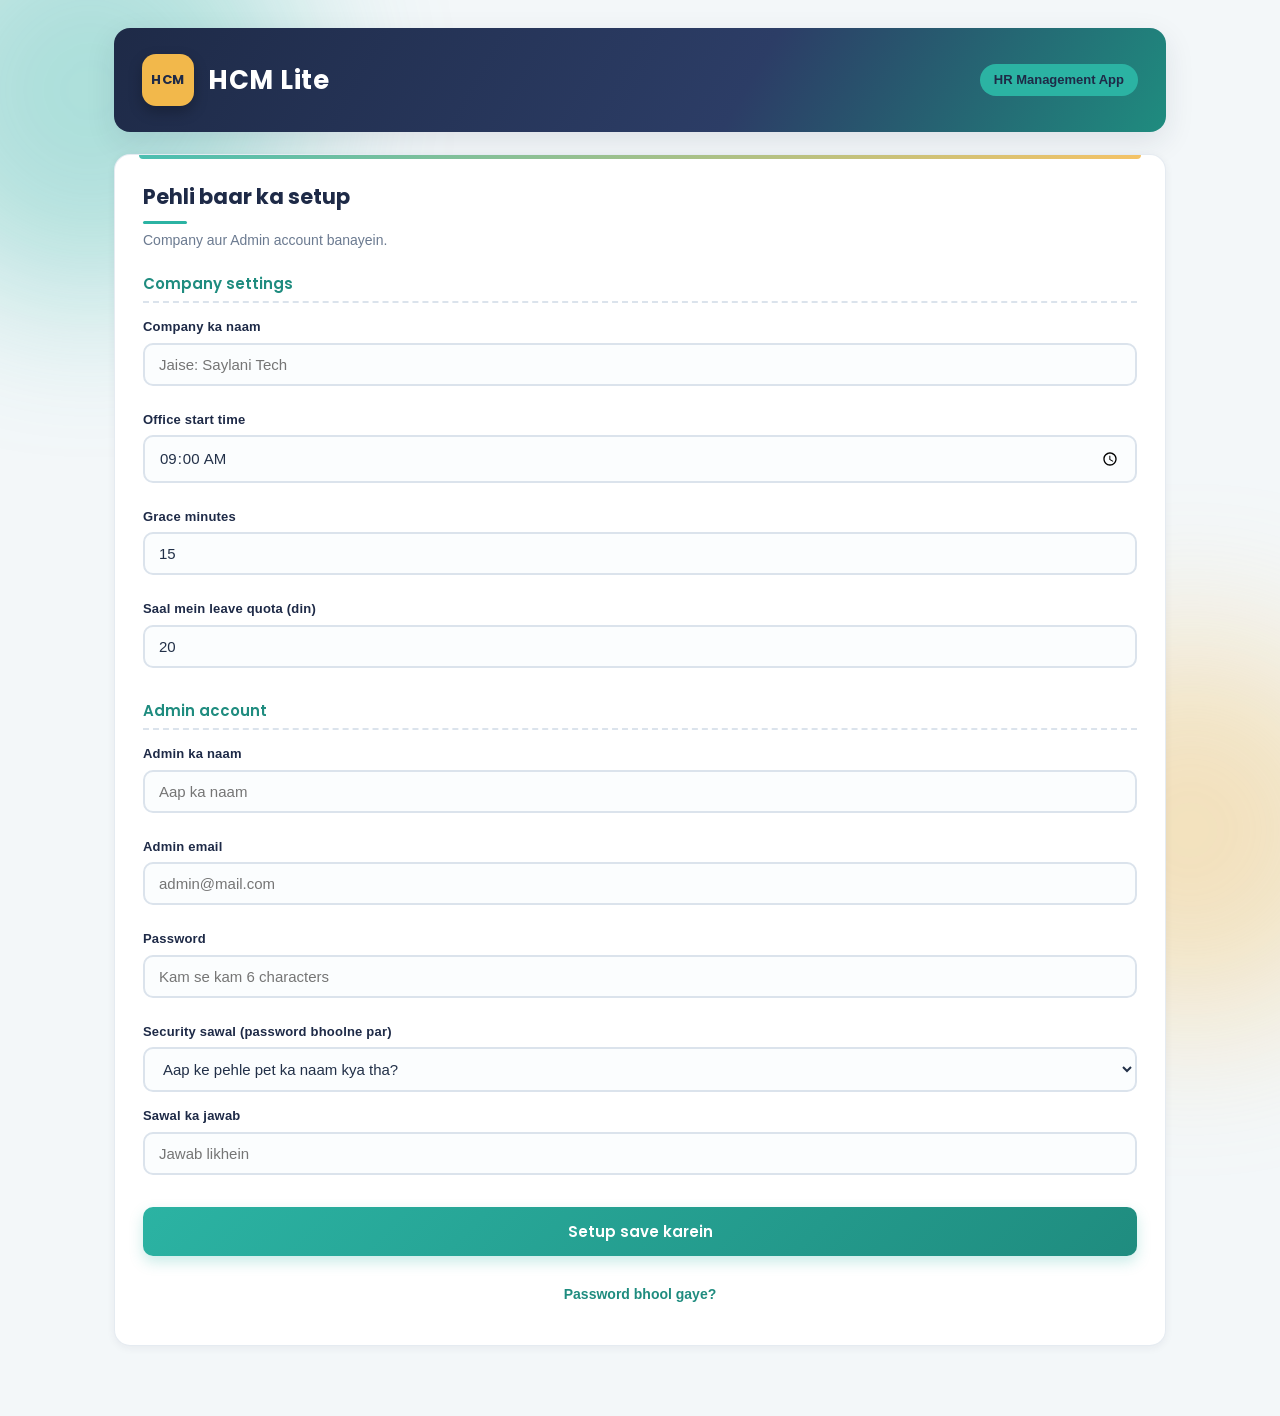
<file: index.html>
<!DOCTYPE html>
<html lang="ur">

<head>
  <meta charset="UTF-8">
  <meta name="viewport" content="width=device-width, initial-scale=1.0">
  <title>HCM Lite</title>

  <!-- Font: Poppins (Google Fonts) -->
  <link rel="preconnect" href="https://fonts.googleapis.com">
  <link href="https://fonts.googleapis.com/css2?family=Poppins:wght@400;600;700&display=swap" rel="stylesheet">

  <!-- Apni CSS -->
  <link rel="stylesheet" href="css/style.css">
</head>

<body>

  <div class="page">

    <header class="top-bar">
      <h1>HCM Lite</h1>
      <p>HR Management App</p>
    </header>

    <main class="card">

      <!-- Setup form: sirf pehli baar dikhega (Feature 1) -->
      <section id="setupSection" class="hidden">
        <h2>Pehli baar ka setup</h2>
        <p class="hint">Company aur Admin account banayein.</p>

        <form id="setupForm" novalidate>

          <h3>Company settings</h3>

          <label for="companyName">Company ka naam</label>
          <input type="text" id="companyName" placeholder="Jaise: Saylani Tech">
          <span class="error" id="errCompanyName"></span>

          <label for="startTime">Office start time</label>
          <input type="time" id="startTime" value="09:00">
          <span class="error" id="errStartTime"></span>

          <label for="graceMinutes">Grace minutes</label>
          <input type="number" id="graceMinutes" value="15" min="0">
          <span class="error" id="errGraceMinutes"></span>

          <label for="leaveQuota">Saal mein leave quota (din)</label>
          <input type="number" id="leaveQuota" value="20" min="1">
          <span class="error" id="errLeaveQuota"></span>

          <h3>Admin account</h3>

          <label for="adminName">Admin ka naam</label>
          <input type="text" id="adminName" placeholder="Aap ka naam">
          <span class="error" id="errAdminName"></span>

          <label for="adminEmail">Admin email</label>
          <input type="email" id="adminEmail" placeholder="admin@mail.com">
          <span class="error" id="errAdminEmail"></span>
          
          <label for="adminPassword">Password</label>
          <input type="password" id="adminPassword" placeholder="Kam se kam 6 characters">
          <span class="error" id="errAdminPassword"></span>

          <label for="secQuestion">Security sawal (password bhoolne par)</label>
          <select id="secQuestion">
            <option value="Aap ke pehle pet ka naam kya tha?">Aap ke pehle pet ka naam kya tha?</option>
            <option value="Aap ka pasandeeda rang kya hai?">Aap ka pasandeeda rang kya hai?</option>
            <option value="Aap ke bachpan ka shehar kaunsa hai?">Aap ke bachpan ka shehar kaunsa hai?</option>
            <option value="Apkay school ka naam kia tha?">Apkay school ka naam kia tha?</option>
          </select>

          <label for="secAnswer">Sawal ka jawab</label>
          <input type="text" id="secAnswer" placeholder="Jawab likhein">
          <span class="error" id="errSecAnswer"></span>


          <button type="submit" class="btn">Setup save karein</button>
        </form>

      </section>
      <p class="hint" style="margin-top:14px; text-align:center;">
        <a href="forgot.html" class="forgot-link">Password bhool gaye?</a>
      </p>

      <!-- Setup ke baad success message (Feature 1) -->
      <section id="doneSection" class="hidden">
        <h2>Shukriya!</h2>
        <p id="doneMessage"></p>
        <a href="index.html" class="btn">Login karein</a>
      </section>

      <!-- Login form (Feature 2) -->
      <section id="loginSection" class="hidden">
        <h2>Login</h2>
        <p class="hint">Email aur password se login karein.</p>

        <form id="loginForm" novalidate>

          <label for="loginEmail">Email</label>
          <input type="email" id="loginEmail" placeholder="email@mail.com">
          <span class="error" id="errLoginEmail"></span>

          <label for="loginPassword">Password</label>
          <input type="password" id="loginPassword" placeholder="Apna password">
          <span class="error" id="errLoginPassword"></span>

          <!-- Galat email ya password par ye message dikhega -->
          <span class="error" id="loginError"></span>

          <button type="submit" class="btn">Login</button>
        </form>
      </section>

    </main>

  </div>

  <!-- Scripts hamesha body ke aakhir mein -->
  <script src="js/storage.js"></script>
  <script src="js/auth.js"></script>

</body>

</html>
</file>
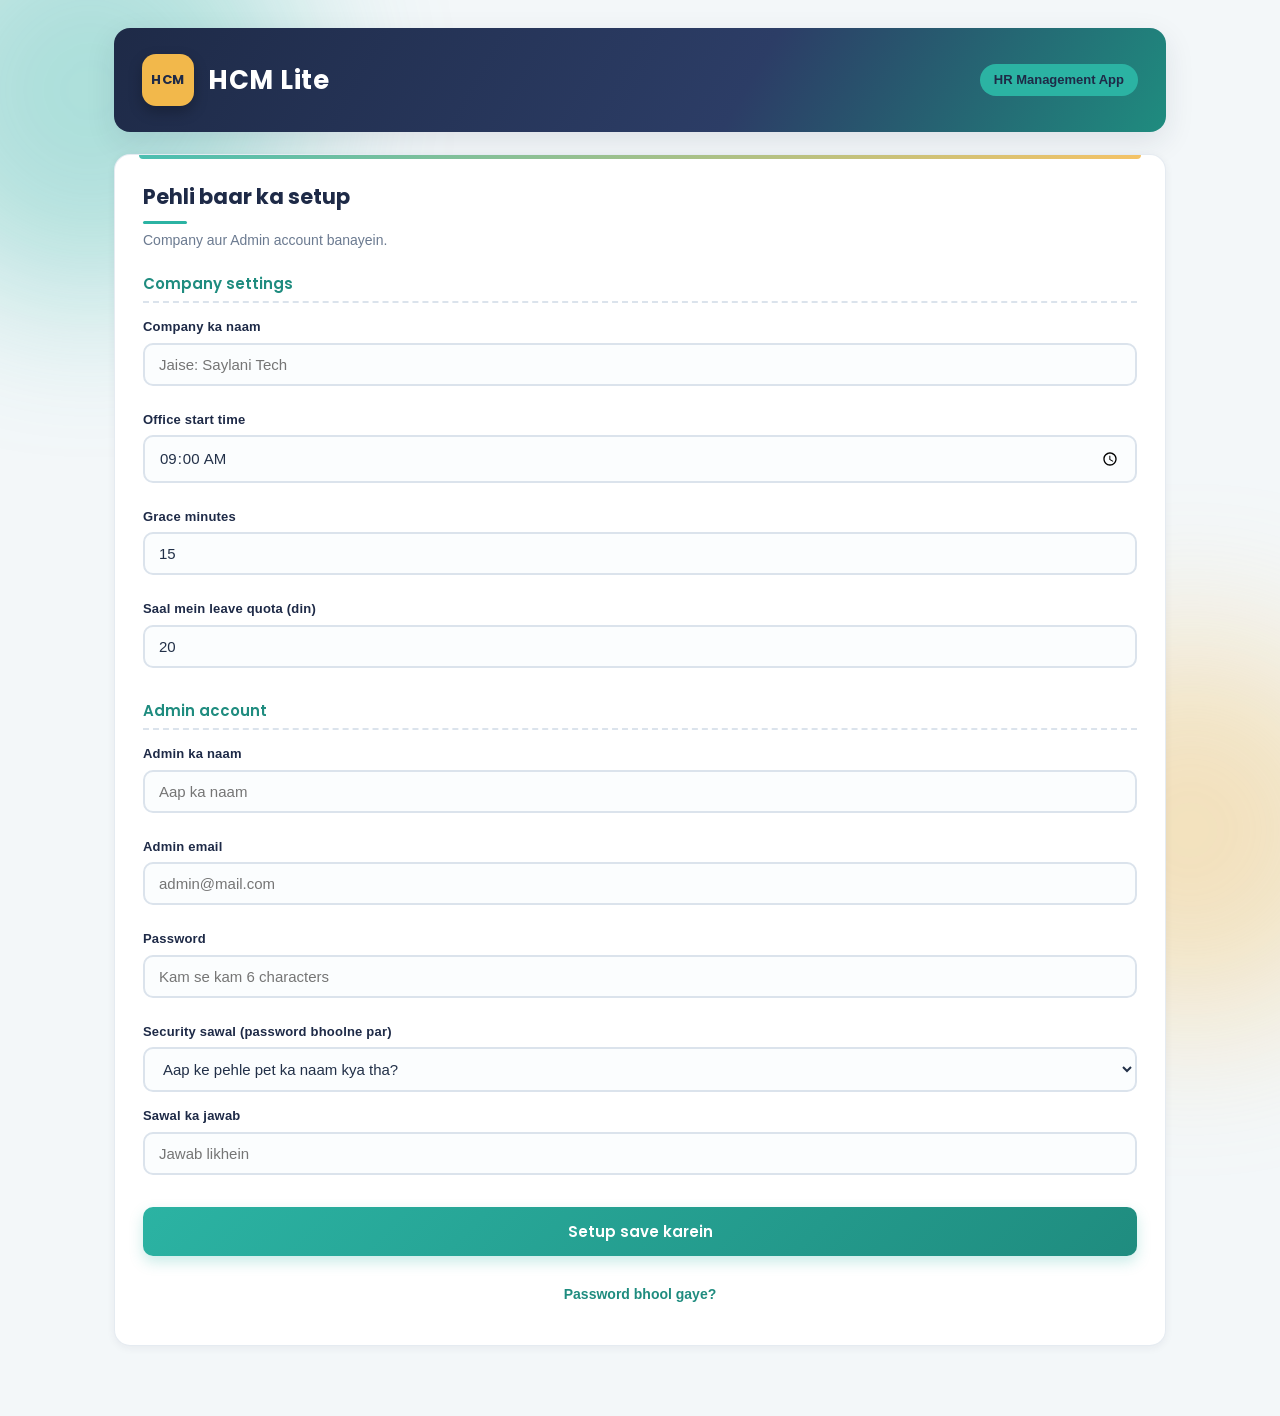
<file: admin.html>
<!DOCTYPE html>
<html lang="ur">

<head>
    <meta charset="UTF-8">
    <meta name="viewport" content="width=device-width, initial-scale=1.0">
    <title>HCM Lite - Admin</title>

    <!-- Font: Poppins (Google Fonts) -->
    <link rel="preconnect" href="https://fonts.googleapis.com">
    <link href="https://fonts.googleapis.com/css2?family=Poppins:wght@400;600;700&display=swap" rel="stylesheet">

    <!-- Apni CSS -->
    <link rel="stylesheet" href="css/style.css">
</head>

<body>

    <div class="page">

        <header class="top-bar">
            <h1>HCM Lite</h1>
            <p>Admin dashboard</p>
        </header>

        <!-- Navigation -->
        <nav class="nav">
            <a href="admin.html" class="nav-link active">Dashboard</a>
            <a href="employees.html" class="nav-link">Employees</a>
            <a href="leaves.html" class="nav-link">Leaves</a>
                <a href="payslip.html" class="nav-link">Payslip</a>
            <a href="settings.html" class="nav-link">Settings</a>
            <button type="button" id="logoutBtn" class="nav-link">Logout</button>
        </nav>

        <!-- Totals (company ka khulasa) -->
        <section class="card">
            <h2>Aaj ka khulasa</h2>

            <div class="stat-grid">
                <div class="stat-box">
                    <span class="stat-num" id="statEmployees">0</span>
                    <span class="stat-label">Employees</span>
                </div>
                <div class="stat-box">
                    <span class="stat-num" id="statPresent">0</span>
                    <span class="stat-label">Check-in</span>
                </div>
                <div class="stat-box">
                    <span class="stat-num" id="statLate">0</span>
                    <span class="stat-label">Late</span>
                </div>
                <div class="stat-box">
                    <span class="stat-num" id="statLeave">0</span>
                    <span class="stat-label">Chhutti par</span>
                </div>
                <div class="stat-box">
                    <span class="stat-num" id="statPending">0</span>
                    <span class="stat-label">Pending leaves</span>
                </div>
            </div>
        </section>

        <!-- Aaj ki attendance -->
        <section class="card">
            <h2>Aaj ki attendance</h2>

            <div class="table-wrap">
                <table>
                    <thead>
                        <tr>
                            <th>Naam</th>
                            <th>Department</th>
                            <th>Check-in</th>
                            <th>Check-out</th>
                            <th>Status</th>
                        </tr>
                    </thead>
                    <tbody id="todayBody"></tbody>
                </table>
            </div>
        </section>

        <!-- Announcement post karna (Announcements feature) -->
        <section class="card">
            <h2>Announcement post karein</h2>
            <p class="hint">Ye sab employees ke dashboard par dikhega.</p>

            <form id="annForm" novalidate>

                <label for="annTitle">Title</label>
                <input type="text" id="annTitle" placeholder="Jaise: Eid ki chhutti">
                <span class="error" id="errAnnTitle"></span>

                <label for="annMessage">Message</label>
                <textarea id="annMessage" rows="3" placeholder="Pura message likhein"></textarea>
                <span class="error" id="errAnnMessage"></span>

                <button type="submit" class="btn">Post karein</button>
            </form>

            <p class="success" id="annDone"></p>

            <h3>Post ki gayi announcements</h3>
            <div id="annAdminList"></div>
            <p class="hint hidden" id="noAnnAdmin">Abhi koi announcement nahi hai.</p>
        </section>

        <!-- Sab attendance records -->
        <section class="card">
            <h2>Attendance records</h2>

            <div class="table-wrap">
                <table>
                    <thead>
                        <tr>
                            <th>Naam</th>
                            <th>Date</th>
                            <th>Check-in</th>
                            <th>Check-out</th>
                            <th>Status</th>
                        </tr>
                    </thead>
                    <tbody id="allAttendanceBody"></tbody>
                </table>
            </div>
        </section>

    </div>

    <!-- Scripts body ke aakhir mein. Order: storage, auth, attendance, leave. -->
    <script src="js/storage.js"></script>
    <script src="js/auth.js"></script>
    <script src="js/attendance.js"></script>
        <script src="js/announcements.js"></script>
    <script src="js/leave.js"></script>

</body>

</html>
</file>
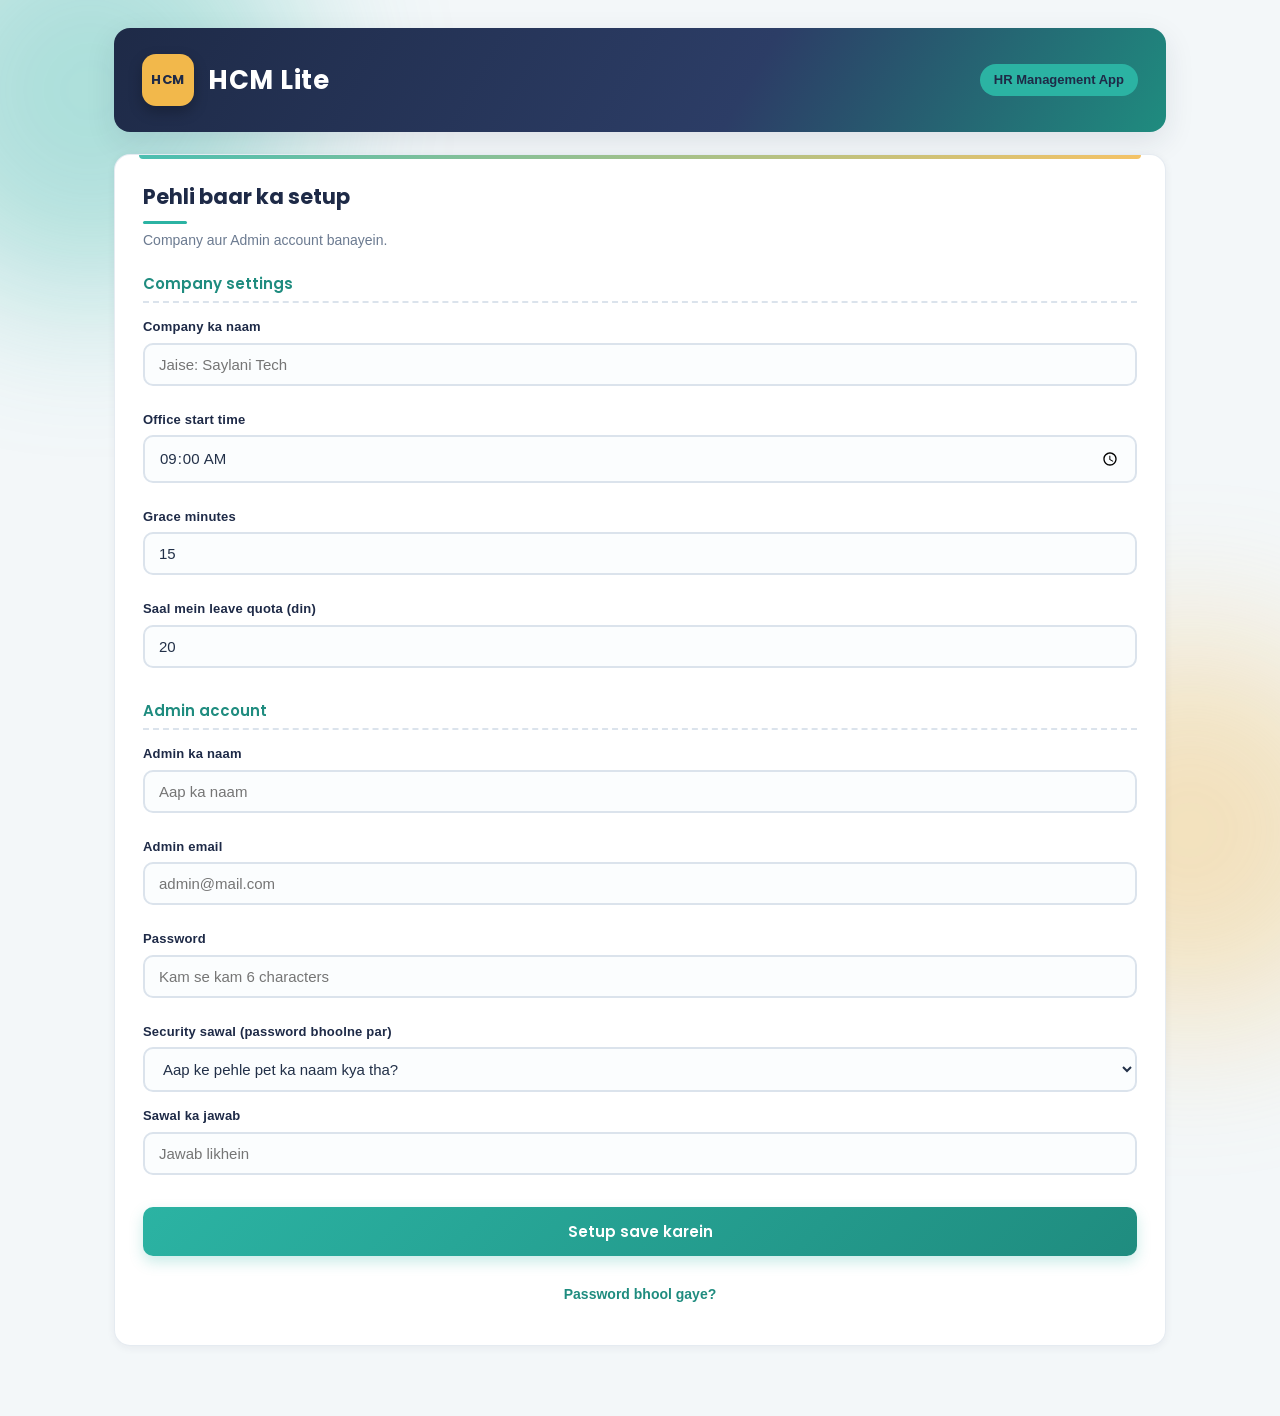
<file: employee.html>
<!DOCTYPE html>
<html lang="ur">

<head>
    <meta charset="UTF-8">
    <meta name="viewport" content="width=device-width, initial-scale=1.0">
    <title>HCM Lite - Employee</title>

    <!-- Font: Poppins (Google Fonts) -->
    <link rel="preconnect" href="https://fonts.googleapis.com">
    <link href="https://fonts.googleapis.com/css2?family=Poppins:wght@400;600;700&display=swap" rel="stylesheet">

    <!-- Apni CSS -->
    <link rel="stylesheet" href="css/style.css">
</head>

<body>

    <div class="page">

        <header class="top-bar">
            <h1>HCM Lite</h1>
            <p>Employee dashboard</p>
        </header>

        <!-- Navigation -->
        <nav class="nav">
            <a href="employee.html" class="nav-link active">Dashboard</a>
            <a href="payslip.html" class="nav-link">Payslip</a>
            <button type="button" id="logoutBtn" class="nav-link">Logout</button>
        </nav>

        <!-- Announcements dikhane ka card (Employee sirf padhta hai) -->
        <section class="card">
            <h2>Announcements</h2>
            <div id="annEmpList"></div>
            <p class="hint hidden" id="noAnnEmp">Abhi koi announcement nahi hai.</p>
        </section>

        <!-- Is mahine ki summary (Feature 8) -->
        <section class="card">
            <h2>Meri summary</h2>
            <p class="hint" id="mySummary"></p>
        </section>

        <!-- Attendance card (Feature 6) -->
        <section class="card">
            <h2>Attendance</h2>
            <p class="hint">Office aane par check-in karein, jaate waqt check-out karein.</p>

            <p id="todayStatus" class="status-box"></p>

            <div class="btn-row">
                <button type="button" id="checkInBtn" class="btn">Check-in</button>
                <button type="button" id="checkOutBtn" class="btn">Check-out</button>
            </div>

            <p class="success" id="attendanceMsg"></p>
        </section>

        <!-- Apni attendance ki history (Feature 6) -->
        <section class="card">
            <h2>Meri attendance</h2>

            <div class="table-wrap">
                <table>
                    <thead>
                        <tr>
                            <th>Date</th>
                            <th>Check-in</th>
                            <th>Check-out</th>
                            <th>Status</th>
                        </tr>
                    </thead>
                    <tbody id="attendanceBody"></tbody>
                </table>
            </div>

            <p class="hint hidden" id="noAttendance">Abhi tak koi attendance record nahi hai.</p>
        </section>

        <!-- Leave apply form (Feature 7) -->
        <section class="card">
            <h2>Leave apply karein</h2>
            <p class="hint" id="balanceText"></p>

            <form id="applyLeaveForm" novalidate>

                <label for="leaveType">Leave ki qisam</label>
                <select id="leaveType">
                    <option value="Casual">Casual</option>
                    <option value="Sick">Sick</option>
                    <option value="Annual">Annual</option>
                </select>

                <label for="leaveFrom">Shuru ki date</label>
                <input type="date" id="leaveFrom">
                <span class="error" id="errLeaveFrom"></span>

                <label for="leaveTo">Aakhri date</label>
                <input type="date" id="leaveTo">
                <span class="error" id="errLeaveTo"></span>

                <label for="leaveReason">Wajah</label>
                <input type="text" id="leaveReason" placeholder="Chhoti si wajah likhein">
                <span class="error" id="errLeaveReason"></span>

                <button type="submit" class="btn">Leave apply karein</button>
            </form>

            <p class="success" id="leaveApplyMsg"></p>
        </section>

        <!-- Apni leave requests ki list (Feature 7) -->
        <section class="card">
            <h2>Meri leaves</h2>

            <div class="table-wrap">
                <table>
                    <thead>
                        <tr>
                            <th>Type</th>
                            <th>Dates</th>
                            <th>Din</th>
                            <th>Status</th>
                            <th>Comment</th>
                        </tr>
                    </thead>
                    <tbody id="myLeaveBody"></tbody>
                </table>
            </div>

            <p class="hint hidden" id="noMyLeave">Abhi tak koi leave request nahi hai.</p>
        </section>

    </div>

    <!-- Scripts body ke aakhir mein. Order: storage, auth, attendance, leave. -->
    <script src="js/storage.js"></script>
    <script src="js/auth.js"></script>
    <script src="js/attendance.js"></script>
    <script src="js/announcements.js"></script>
    <script src="js/leave.js"></script>

</body>

</html>
</file>
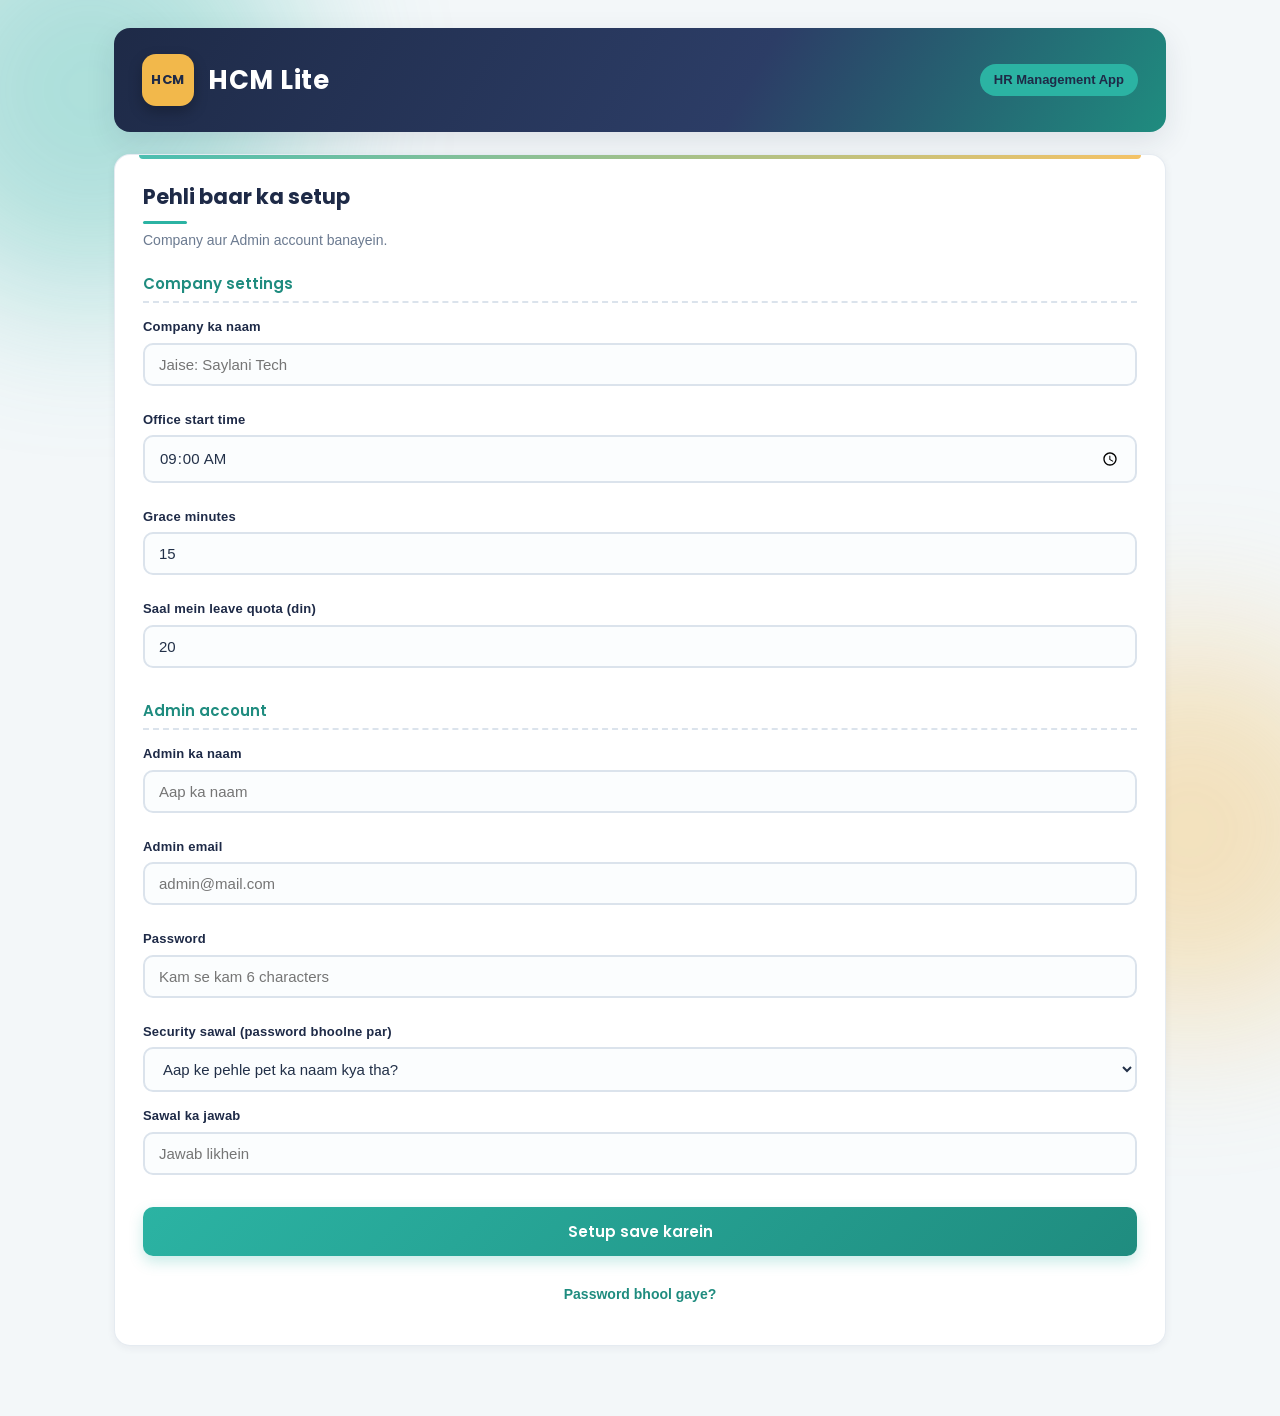
<file: employees.html>
<!DOCTYPE html>
<html lang="ur">

<head>
  <meta charset="UTF-8">
  <meta name="viewport" content="width=device-width, initial-scale=1.0">
  <title>HCM Lite - Employees</title>

  <!-- Font: Poppins (Google Fonts) -->
  <link rel="preconnect" href="https://fonts.googleapis.com">
  <link href="https://fonts.googleapis.com/css2?family=Poppins:wght@400;600;700&display=swap" rel="stylesheet">

  <!-- Apni CSS -->
  <link rel="stylesheet" href="css/style.css">
</head>

<body>

  <div class="page">

    <header class="top-bar">
      <h1>HCM Lite</h1>
      <p>Employees</p>
    </header>

    <!-- Navigation: baaqi pages Feature 8 aur baad mein banenge -->
    <nav class="nav">
      <a href="admin.html" class="nav-link">Dashboard</a>
      <a href="employees.html" class="nav-link active">Employees</a>
      <a href="leaves.html" class="nav-link">Leaves</a>
      <a href="payslip.html" class="nav-link">Payslip</a>
      <a href="settings.html" class="nav-link">Settings</a>
      <button type="button" id="logoutBtn" class="nav-link">Logout</button>
    </nav>

    <!-- Add / Edit form -->
    <section class="card">
      <h2 id="formTitle">Naya employee add karein</h2>
      <p class="hint">Email aur password se employee ka login bhi banega.</p>

      <form id="employeeForm" novalidate>

        <!-- Hidden input: edit ke waqt employee ki id yahan aati hai. Khali = naya employee -->
        <input type="hidden" id="editId" value="">

        <label for="empName">Naam</label>
        <input type="text" id="empName" placeholder="Employee ka naam">
        <span class="error" id="errEmpName"></span>

        <label for="empEmail">Email (login ke liye)</label>
        <input type="email" id="empEmail" placeholder="employee@mail.com">
        <span class="error" id="errEmpEmail"></span>

        <label for="empPassword">Password</label>
        <input type="password" id="empPassword" placeholder="Kam se kam 6 characters">
        <span class="error" id="errEmpPassword"></span>

        <label for="empDepartment">Department</label>
        <input type="text" id="empDepartment" placeholder="Jaise: IT, Sales">
        <span class="error" id="errEmpDepartment"></span>

        <label for="empSalary">Monthly salary</label>
        <input type="number" id="empSalary" min="1">
        <span class="error" id="errEmpSalary"></span>

        <label for="empJoin">Joining date</label>
        <input type="date" id="empJoin">
        <span class="error" id="errEmpJoin"></span>

        <label for="empSecQuestion">Security sawal</label>
        <select id="empSecQuestion">
          <option value="Aap ke pehle pet ka naam kya tha?">Aap ke pehle pet ka naam kya tha?</option>
          <option value="Aap ka pasandeeda rang kya hai?">Aap ka pasandeeda rang kya hai?</option>
          <option value="Aap ke bachpan ka shehar kaunsa hai?">Aap ke bachpan ka shehar kaunsa hai?</option>
          <option value="Apkay school ka naam kia tha?">Apkay school ka naam kia tha?</option>
        </select>

        <label for="empSecAnswer">Sawal ka jawab (employee password bhool jaye to kaam aayega)</label>
        <input type="text" id="empSecAnswer">
        <span class="error" id="errEmpSecAnswer"></span>

        <button type="submit" id="saveBtn" class="btn">Save karein</button>
        <button type="button" id="cancelBtn" class="btn btn-secondary hidden">Cancel</button>
      </form>

      <p class="success" id="empMessage"></p>
    </section>

    <!-- Employees ki list, search aur filter -->
    <section class="card">
      <h2>Employees ki list</h2>

      <div class="filters">
        <input type="text" id="searchInput" placeholder="Naam ya email se dhoondein">
        <select id="deptFilter">
          <option value="">Sab departments</option>
        </select>
      </div>

      <p class="hint" id="countText"></p>

      <div class="table-wrap">
        <table>
          <thead>
            <tr>
              <th>Naam</th>
              <th>Email</th>
              <th>Department</th>
              <th>Salary</th>
              <th>Action</th>
            </tr>
          </thead>
          <tbody id="employeeBody"></tbody>
        </table>
      </div>

      <p class="hint hidden" id="noResults">Koi employee nahi mila.</p>
    </section>

  </div>

  <!-- Scripts hamesha body ke aakhir mein. Order zaroori hai: storage, auth, phir employees. -->
  <script src="js/storage.js"></script>
  <script src="js/auth.js"></script>
  <script src="js/employees.js"></script>

</body>

</html>
</file>
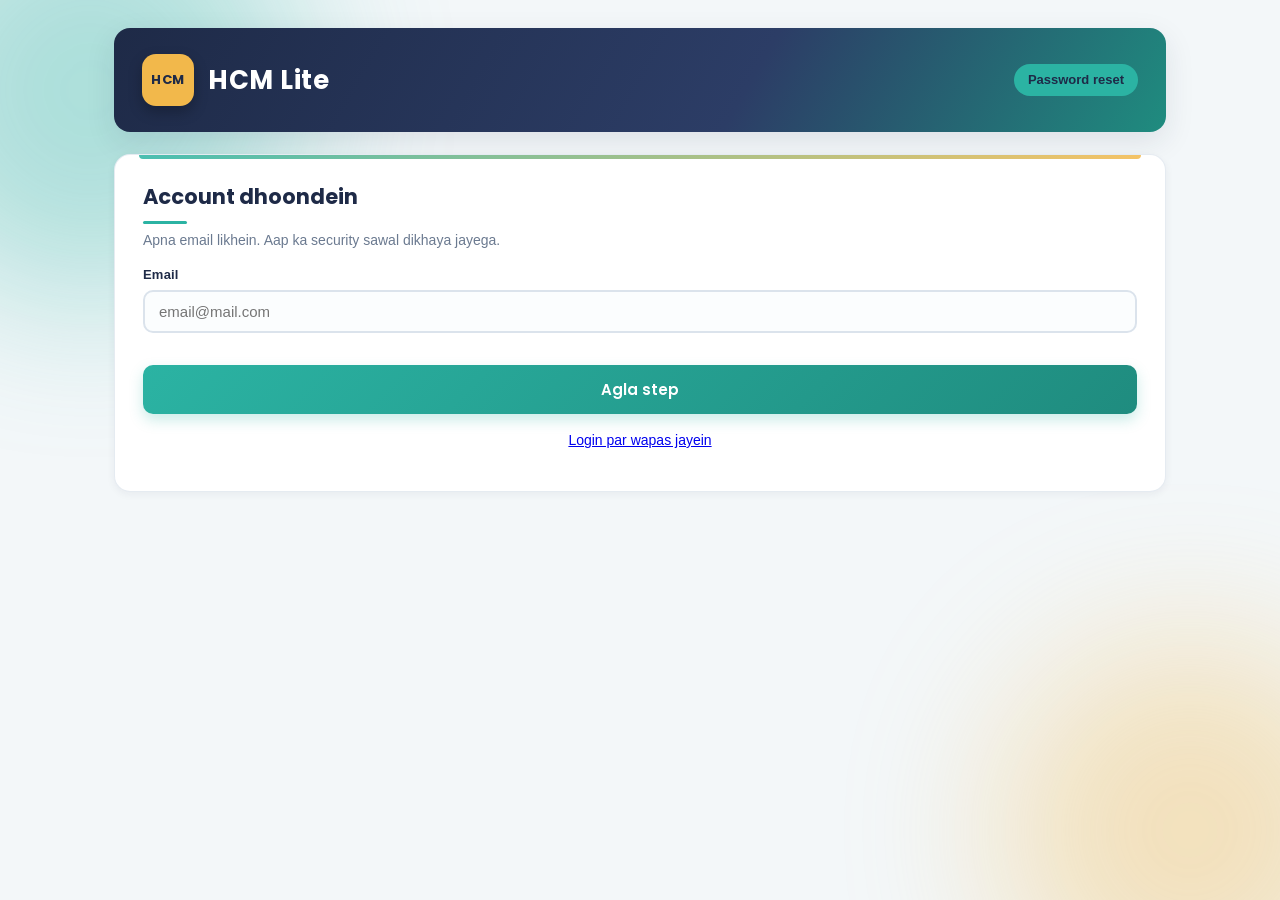
<file: forgot.html>
<!DOCTYPE html>
<html lang="ur">
<head>
    <meta charset="UTF-8">
    <meta name="viewport" content="width=device-width, initial-scale=1.0">
    <title>HCM Lite - Password reset</title>

    <link rel="preconnect" href="https://fonts.googleapis.com">
    <link href="https://fonts.googleapis.com/css2?family=Poppins:wght@400;600;700&display=swap" rel="stylesheet">
    <link rel="stylesheet" href="css/style.css">
</head>
<body>

    <div class="page">

        <header class="top-bar">
            <h1>HCM Lite</h1>
            <p>Password reset</p>
        </header>

        <section class="card">

            <!-- Step 1: email -->
            <div id="stepFind">
                <h2>Account dhoondein</h2>
                <p class="hint">Apna email likhein. Aap ka security sawal dikhaya jayega.</p>

                <form id="forgotForm" novalidate>
                    <label for="forgotEmail">Email</label>
                    <input type="email" id="forgotEmail" placeholder="email@mail.com">
                    <span class="error" id="errFindEmail"></span>

                    <button type="submit" class="btn">Agla step</button>
                </form>
            </div>

            <!-- Step 2: sawal ka jawab aur naya password -->
            <div id="stepReset" class="hidden">
                <h2>Naya password banayein</h2>
                <p class="hint" id="forgotQuestion"></p>

                <form id="resetForm" novalidate>
                    <label for="fAnswer">Sawal ka jawab</label>
                    <input type="text" id="fAnswer">
                    <span class="error" id="errFAnswer"></span>

                    <label for="fNewPass">Naya password</label>
                    <input type="password" id="fNewPass" placeholder="Kam se kam 6 characters">
                    <span class="error" id="errFNew"></span>

                    <label for="fConfirmPass">Naya password dobara likhein</label>
                    <input type="password" id="fConfirmPass">
                    <span class="error" id="errFConfirm"></span>

                    <button type="submit" class="btn">Password badlein</button>
                </form>
            </div>

            <p class="success" id="forgotMsg"></p>

            <p class="hint" style="margin-top:16px; text-align:center;">
                <a href="index.html">Login par wapas jayein</a>
            </p>
        </section>

    </div>

    <script src="js/storage.js"></script>
    <script src="js/auth.js"></script>

</body>
</html>
</file>
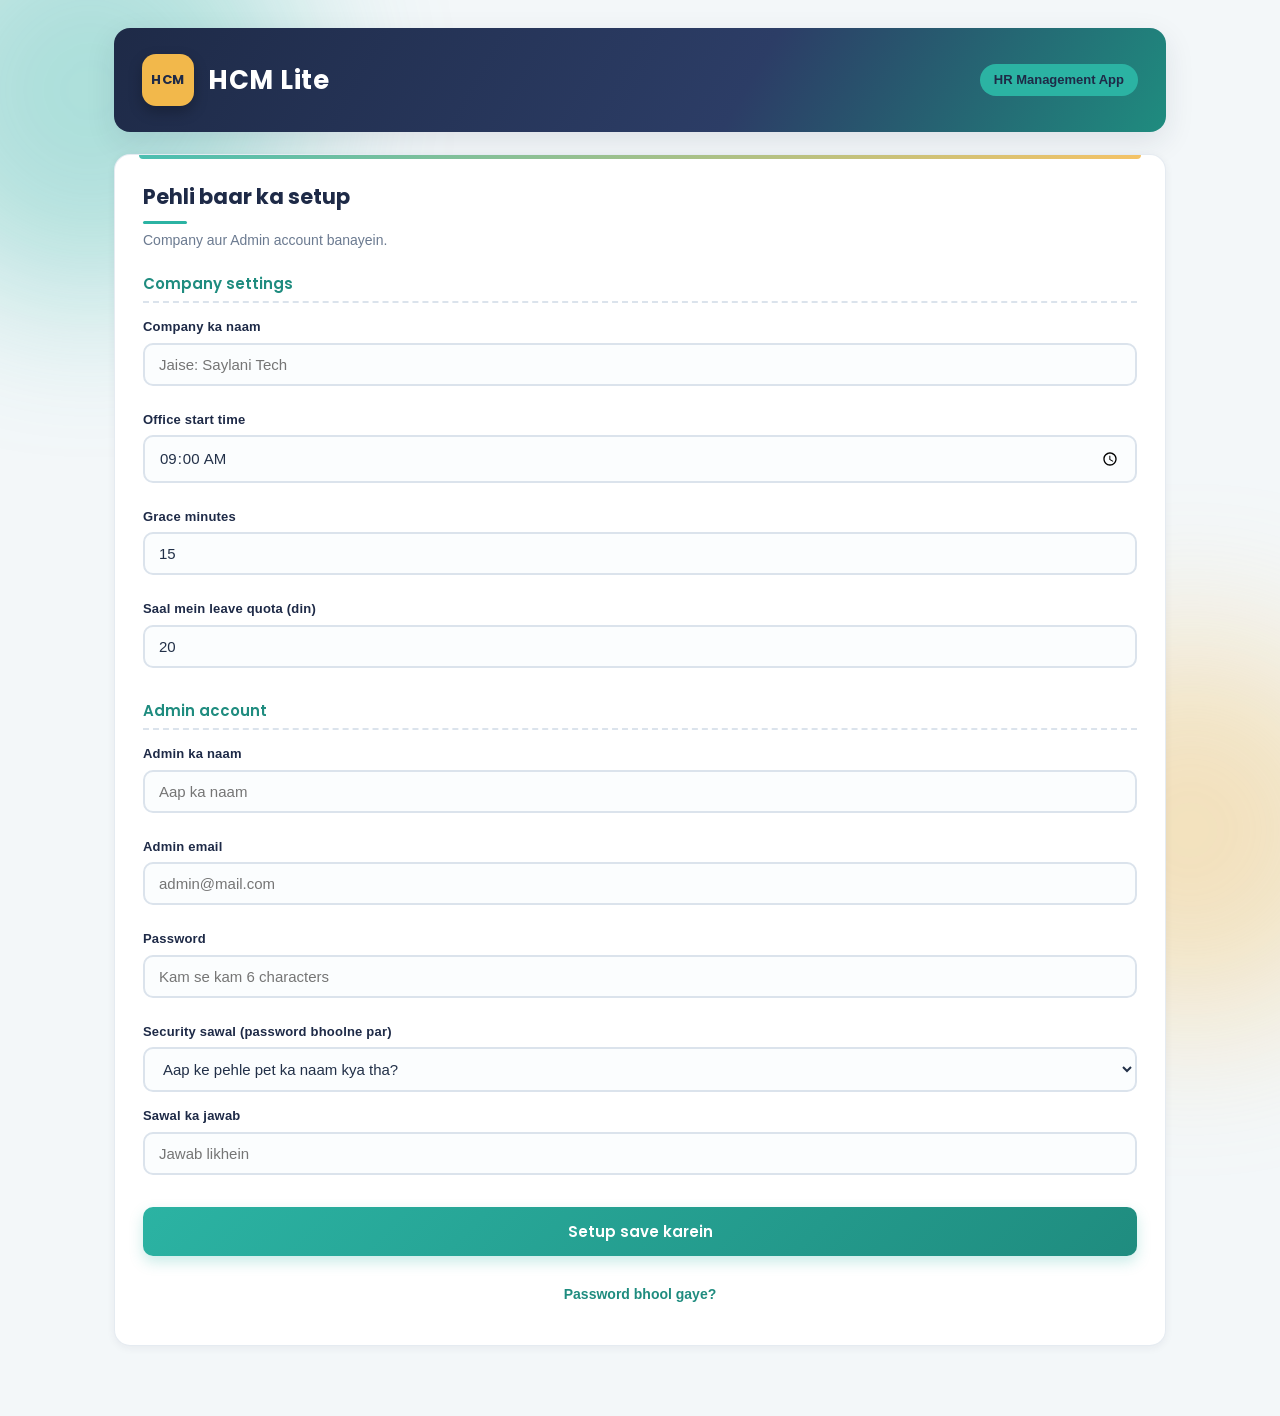
<file: leaves.html>
<!DOCTYPE html>
<html lang="ur">
<head>
  <meta charset="UTF-8">
  <meta name="viewport" content="width=device-width, initial-scale=1.0">
  <title>HCM Lite - Leaves</title>

  <!-- Font: Poppins (Google Fonts) -->
  <link rel="preconnect" href="https://fonts.googleapis.com">
  <link href="https://fonts.googleapis.com/css2?family=Poppins:wght@400;600;700&display=swap" rel="stylesheet">

  <!-- Apni CSS -->
  <link rel="stylesheet" href="css/style.css">
</head>
<body>

  <div class="page">

    <header class="top-bar">
      <h1>HCM Lite</h1>
      <p>Leave requests</p>
    </header>

    <!-- Navigation -->
    <nav class="nav">
      <a href="admin.html" class="nav-link">Dashboard</a>
      <a href="employees.html" class="nav-link">Employees</a>
      <a href="leaves.html" class="nav-link active">Leaves</a>
          <a href="payslip.html" class="nav-link">Payslip</a>
      <a href="settings.html" class="nav-link">Settings</a>
      <button type="button" id="logoutBtn" class="nav-link">Logout</button>
    </nav>

    <!-- Leave requests ki table -->
    <section class="card">
      <h2>Leave requests</h2>
      <p class="hint">Approve ya reject karein. Reject ke liye comment zaroori hai.</p>

      <p class="success" id="leaveAdminMsg"></p>

      <div class="table-wrap">
        <table>
          <thead>
            <tr>
              <th>Employee</th>
              <th>Type</th>
              <th>Dates</th>
              <th>Din</th>
              <th>Wajah</th>
              <th>Status</th>
              <th>Comment</th>
              <th>Action</th>
            </tr>
          </thead>
          <tbody id="leaveAdminBody"></tbody>
        </table>
      </div>

      <p class="hint hidden" id="noLeaves">Abhi tak koi leave request nahi hai.</p>
    </section>

  </div>

  <!-- Scripts body ke aakhir mein. Order: storage, auth, leave. -->
  <script src="js/storage.js"></script>
  <script src="js/auth.js"></script>
  <script src="js/leave.js"></script>

</body>
</html>
</file>
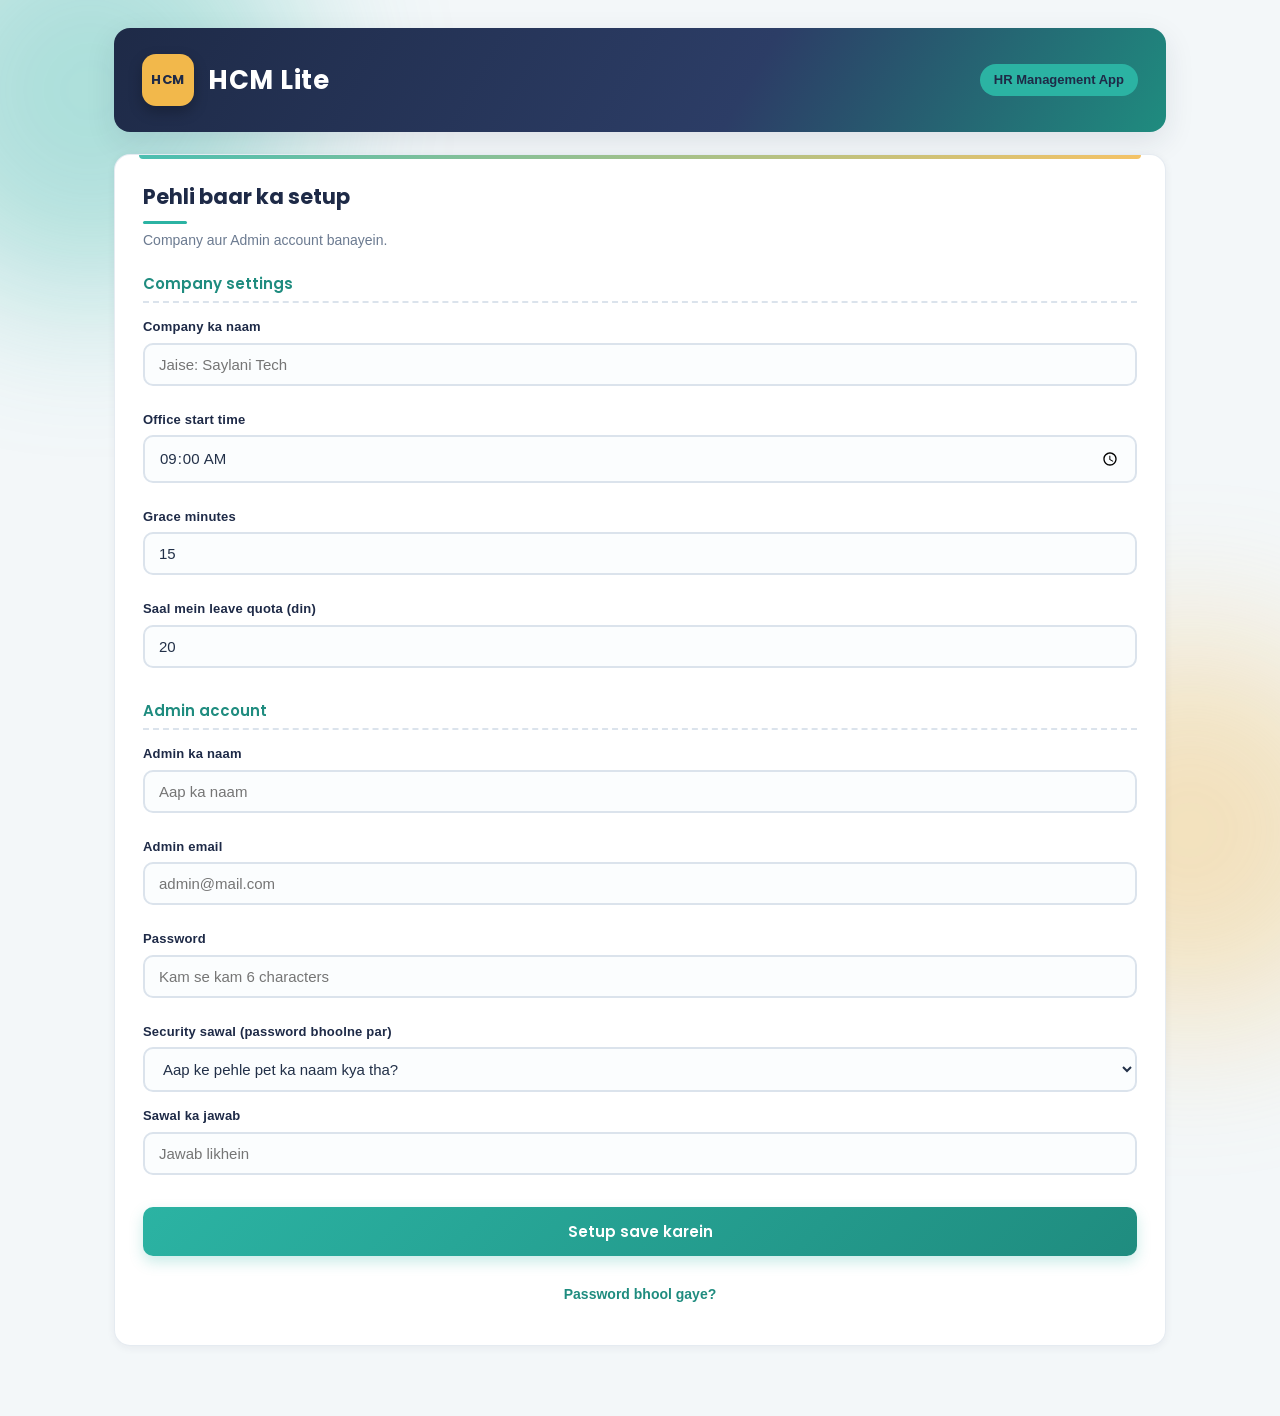
<file: payslip.html>
<!DOCTYPE html>
<html lang="ur">

<head>
    <meta charset="UTF-8">
    <meta name="viewport" content="width=device-width, initial-scale=1.0">
    <title>HCM Lite - Payslip</title>

    <!-- Font: Poppins (Google Fonts) -->
    <link rel="preconnect" href="https://fonts.googleapis.com">
    <link href="https://fonts.googleapis.com/css2?family=Poppins:wght@400;600;700&display=swap" rel="stylesheet">

    <!-- Apni CSS -->
    <link rel="stylesheet" href="css/style.css">
</head>

<body>

    <div class="page">

        <header class="top-bar no-print">
            <h1>HCM Lite</h1>
            <p>Monthly payslip</p>
        </header>

        <!-- Navigation: role ke hisaab se links dikhenge (JS se) -->
        <nav class="nav no-print">
            <!-- Admin ke links (shuru mein chhupe hain) -->
            <div id="adminNavLinks" class="hidden nav-group">
                <a href="admin.html" class="nav-link">Dashboard</a>
                <a href="employees.html" class="nav-link">Employees</a>
                <a href="leaves.html" class="nav-link">Leaves</a>
                <a href="settings.html" class="nav-link">Settings</a>
            </div>

            <!-- Employee ke links (shuru mein chhupe hain) -->
            <div id="empNavLinks" class="hidden nav-group">
                <a href="employee.html" class="nav-link">Dashboard</a>
            </div>

            <a href="payslip.html" class="nav-link active">Payslip</a>
            <button type="button" id="logoutBtn" class="nav-link">Logout</button>
        </nav>

        <!-- Mahina aur employee chunne ke controls -->
        <section class="card no-print">
            <h2>Salary slip</h2>
            <p class="hint">Mahina chunein. Print ya PDF ke liye button dabayein.</p>

            <label for="monthPicker">Mahina</label>
            <input type="month" id="monthPicker">

            <!-- Sirf Admin ko dikhega -->
            <div id="adminPick" class="hidden">
                <label for="empSelect">Employee</label>
                <select id="empSelect">
                    <option value="">-- Employee chunein --</option>
                </select>
            </div>

            <button type="button" id="printBtn" class="btn">Print / PDF save karein</button>
        </section>

        <!-- Slip yahan dikhegi (JS se bharta hai) -->
        <section class="card" id="slipCard">
            <div id="payslipBody"></div>
        </section>

    </div>

    <!-- Scripts body ke aakhir mein. Order: storage, auth, attendance (slip ka code attendance.js mein hai). -->
    <script src="js/storage.js"></script>
    <script src="js/auth.js"></script>
    <script src="js/attendance.js"></script>
    <script src="js/leave.js"></script>

</body>

</html>
</file>
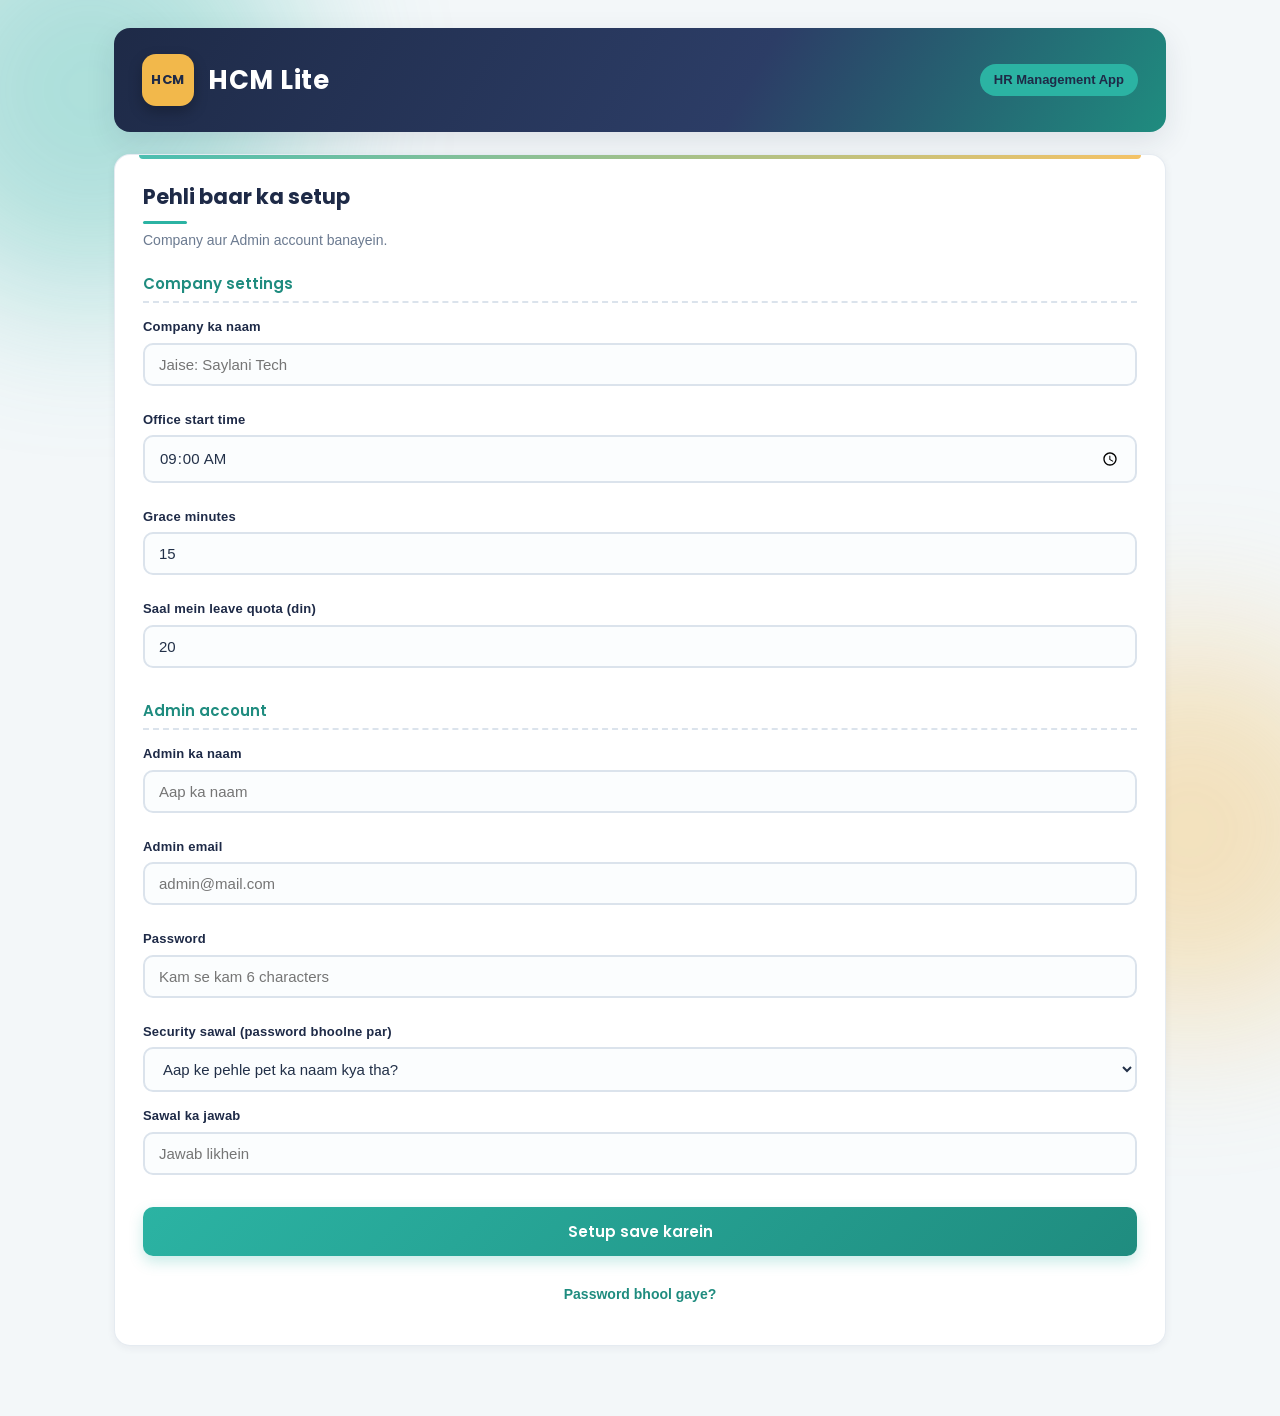
<file: settings.html>
<!DOCTYPE html>
<html lang="ur">
<head>
  <meta charset="UTF-8">
  <meta name="viewport" content="width=device-width, initial-scale=1.0">
  <title>HCM Lite - Settings</title>

  <!-- Font: Poppins (Google Fonts) -->
  <link rel="preconnect" href="https://fonts.googleapis.com">
  <link href="https://fonts.googleapis.com/css2?family=Poppins:wght@400;600;700&display=swap" rel="stylesheet">

  <!-- Apni CSS -->
  <link rel="stylesheet" href="css/style.css">
</head>
<body>

  <div class="page">

    <header class="top-bar">
      <h1>HCM Lite</h1>
      <p>Company Settings</p>
    </header>

    <!-- Navigation -->
    <nav class="nav">
      <a href="admin.html" class="nav-link">Dashboard</a>
      <a href="employees.html" class="nav-link">Employees</a>
      <a href="leaves.html" class="nav-link">Leaves</a>
          <a href="payslip.html" class="nav-link">Payslip</a>
      <a href="settings.html" class="nav-link active">Settings</a>
      <button type="button" id="logoutBtn" class="nav-link">Logout</button>
    </nav>

    <!-- Settings form -->
    <section class="card">
      <h2>Company settings</h2>
      <p class="hint">Ye settings attendance, leave aur payslip mein use hongi.</p>

      <form id="settingsForm" novalidate>

        <label for="setStartTime">Office start time</label>
        <input type="time" id="setStartTime">
        <span class="error" id="errSetStart"></span>

        <label for="setGrace">Grace minutes (late hone se pehle ke extra minutes)</label>
        <input type="number" id="setGrace" min="0">
        <span class="error" id="errSetGrace"></span>

        <label for="setQuota">Saal mein leave quota (din)</label>
        <input type="number" id="setQuota" min="1">
        <span class="error" id="errSetQuota"></span>

        <h3>Working days</h3>
        <div class="days-grid">
          <label class="day-option"><input type="checkbox" id="day1"> Mon</label>
          <label class="day-option"><input type="checkbox" id="day2"> Tue</label>
          <label class="day-option"><input type="checkbox" id="day3"> Wed</label>
          <label class="day-option"><input type="checkbox" id="day4"> Thu</label>
          <label class="day-option"><input type="checkbox" id="day5"> Fri</label>
          <label class="day-option"><input type="checkbox" id="day6"> Sat</label>
          <label class="day-option"><input type="checkbox" id="day0"> Sun</label>
        </div>
        <span class="error" id="errSetDays"></span>

        <button type="submit" class="btn">Settings save karein</button>
      </form>

      <p class="success" id="settingsDone"></p>
    </section>

  </div>

  <!-- Scripts body ke aakhir mein. Order: storage, auth. -->
  <script src="js/storage.js"></script>
  <script src="js/auth.js"></script>

</body>
</html>
</file>
<file: css/style.css>
/* =====================================================
   HCM Lite: University portal style (laptop + phone)
   ===================================================== */

/* ===== Rang aur font (ek jagah se poori app badlegi) ===== */
:root {
  --primary: #1e2a47;        /* navy */
  --primary-soft: #2c3d66;
  --accent: #2bb3a3;         /* teal */
  --accent-dark: #1f8c7f;
  --accent-light: #e6f6f3;
  --gold: #f2b84b;           /* chhota highlight */
  --danger: #d64545;
  --danger-dark: #b83232;
  --text: #223048;
  --muted: #6b7a90;
  --border: #dbe3ec;
  --white: #ffffff;
  --bg: #f3f7f9;

  --font-head: "Poppins", "Segoe UI", Arial, sans-serif;
  --font-body: "Segoe UI", Roboto, "Helvetica Neue", Arial, sans-serif;

  --radius: 16px;
  --radius-sm: 10px;
  --shadow-sm: 0 2px 8px rgba(30, 42, 71, 0.06);
  --shadow: 0 10px 30px rgba(30, 42, 71, 0.10);
  --shadow-hover: 0 18px 40px rgba(30, 42, 71, 0.16);
}

/* ===== Reset aur body ===== */
* {
  box-sizing: border-box;
  margin: 0;
  padding: 0;
}

body {
  font-family: var(--font-body);
  font-size: 15px;
  color: var(--text);
  line-height: 1.5;
  min-height: 100vh;
  background: var(--bg);
  position: relative;
  overflow-x: hidden;
}

/* Background par halki rangeen roshni (decorative, click nahi hoti) */
body::before,
body::after {
  content: "";
  position: fixed;
  z-index: -1;
  border-radius: 50%;
  filter: blur(80px);
  opacity: 0.35;
  pointer-events: none;
}

body::before {
  width: 420px;
  height: 420px;
  top: -120px;
  left: -120px;
  background: var(--accent);
}

body::after {
  width: 380px;
  height: 380px;
  bottom: -120px;
  right: -100px;
  background: var(--gold);
}

/* ===== Page ka main container (laptop par wide) ===== */
.page {
  max-width: 1100px;
  margin: 0 auto;
  padding: 28px 24px 48px;
}

/* ===== Top bar (portal ka header) ===== */
.top-bar {
  position: relative;
  overflow: hidden;
  background: linear-gradient(120deg, var(--primary) 0%, var(--primary-soft) 60%, var(--accent-dark) 100%);
  color: var(--white);
  padding: 26px 28px;
  border-radius: var(--radius);
  margin-bottom: 22px;
  box-shadow: var(--shadow);
  display: flex;
  align-items: center;
  gap: 16px;
  animation: fadeDown 0.6s ease both;
}

/* Chamakta hua sheesha effect */
.top-bar::after {
  content: "";
  position: absolute;
  top: 0;
  left: -60%;
  width: 40%;
  height: 100%;
  background: linear-gradient(90deg, transparent, rgba(255, 255, 255, 0.18), transparent);
  transform: skewX(-20deg);
  animation: shine 5s ease-in-out infinite;
}

/* Logo ki jagah chhota badge */
.top-bar h1::before {
  content: "HCM";
  display: inline-grid;
  place-items: center;
  width: 52px;
  height: 52px;
  margin-right: 14px;
  border-radius: 14px;
  background: var(--gold);
  color: var(--primary);
  font-family: var(--font-head);
  font-size: 13px;
  font-weight: 700;
  letter-spacing: 0.5px;
  vertical-align: middle;
  box-shadow: 0 6px 14px rgba(0, 0, 0, 0.25);
}

.top-bar h1 {
  font-family: var(--font-head);
  font-size: 26px;
  font-weight: 700;
  letter-spacing: 0.5px;
  display: flex;
  align-items: center;
}

.top-bar p {
  margin-left: auto;
  padding: 6px 14px;
  font-size: 13px;
  font-weight: 600;
  color: var(--primary);
  background: var(--accent);
  border-radius: 999px;
  white-space: nowrap;
}

/* ===== Navigation (sticky glass bar) ===== */
.nav {
  position: sticky;
  top: 12px;
  z-index: 20;
  display: flex;
  flex-wrap: wrap;
  align-items: center;
  gap: 8px;
  margin-bottom: 22px;
  padding: 10px;
  background: rgba(255, 255, 255, 0.85);
  backdrop-filter: blur(10px);
  -webkit-backdrop-filter: blur(10px);
  border: 1px solid var(--border);
  border-radius: 14px;
  box-shadow: var(--shadow-sm);
}

.nav-link {
  position: relative;
  padding: 9px 16px;
  font-family: var(--font-head);
  font-size: 14px;
  font-weight: 600;
  color: var(--primary);
  background: transparent;
  border: none;
  border-radius: 10px;
  text-decoration: none;
  cursor: pointer;
  transition: background 0.25s, color 0.25s, transform 0.2s;
}

.nav-link:hover {
  background: var(--accent-light);
  color: var(--accent-dark);
  transform: translateY(-2px);
}

/* Jo page khula hai uska link */
.nav-link.active {
  background: linear-gradient(135deg, var(--primary), var(--primary-soft));
  color: var(--white);
  box-shadow: 0 6px 14px rgba(30, 42, 71, 0.25);
}

/* Logout ka link lal hover par */
#logoutBtn {
  margin-left: auto;
  color: var(--danger);
}

#logoutBtn:hover {
  background: #fdecec;
  color: var(--danger-dark);
}

.nav-group {
  display: flex;
  flex-wrap: wrap;
  gap: 8px;
}

/* ===== Cards (portal ke boxes) ===== */
.card {
  position: relative;
  background: var(--white);
  border-radius: var(--radius);
  padding: 26px 28px;
  margin-bottom: 22px;
  box-shadow: var(--shadow-sm);
  border: 1px solid rgba(219, 227, 236, 0.7);
  transition: box-shadow 0.35s ease, transform 0.35s ease;
  animation: fadeUp 0.6s ease both;
}

/* Upar ki patli rangeen lakeer */
.card::before {
  content: "";
  position: absolute;
  top: 0;
  left: 24px;
  right: 24px;
  height: 4px;
  border-radius: 0 0 4px 4px;
  background: linear-gradient(90deg, var(--accent), var(--gold));
  opacity: 0.85;
}

.card:hover {
  box-shadow: var(--shadow);
  transform: translateY(-2px);
}

/* Cards ek ke baad ek thora der se aayein */
.card:nth-of-type(2) { animation-delay: 0.08s; }
.card:nth-of-type(3) { animation-delay: 0.16s; }
.card:nth-of-type(4) { animation-delay: 0.24s; }
.card:nth-of-type(5) { animation-delay: 0.32s; }
.card:nth-of-type(6) { animation-delay: 0.40s; }

.card + .card {
  margin-top: 0;
}

.card h2 {
  font-family: var(--font-head);
  color: var(--primary);
  font-size: 21px;
  font-weight: 700;
  margin-bottom: 4px;
}

/* Heading ke neeche chhoti accent line */
.card h2::after {
  content: "";
  display: block;
  width: 44px;
  height: 3px;
  margin-top: 8px;
  border-radius: 3px;
  background: var(--accent);
  transition: width 0.4s ease;
}

.card:hover h2::after {
  width: 90px;
}

.card h3 {
  font-family: var(--font-head);
  color: var(--accent-dark);
  font-size: 15px;
  font-weight: 600;
  margin: 22px 0 10px;
  padding-bottom: 6px;
  border-bottom: 2px dashed var(--border);
}

.hint {
  color: var(--muted);
  font-size: 14px;
  margin: 6px 0 14px;
}

/* ===== Form elements ===== */
label {
  display: block;
  font-size: 13px;
  font-weight: 600;
  color: var(--primary);
  letter-spacing: 0.2px;
  margin-top: 14px;
  margin-bottom: 6px;
}

input:not([type="checkbox"]):not([type="hidden"]),
select,
textarea {
  width: 100%;
  padding: 11px 14px;
  font-family: inherit;
  font-size: 15px;
  color: var(--text);
  border: 2px solid var(--border);
  border-radius: var(--radius-sm);
  background: #fbfdfe;
  transition: border-color 0.25s, box-shadow 0.25s, background 0.25s, transform 0.2s;
}

textarea {
  resize: vertical;
  min-height: 90px;
}

/* Focus par glow aur thora upar uthna */
input:not([type="checkbox"]):not([type="hidden"]):focus,
select:focus,
textarea:focus {
  outline: none;
  border-color: var(--accent);
  background: var(--white);
  box-shadow: 0 0 0 4px rgba(43, 179, 163, 0.18);
  transform: translateY(-1px);
}

input:not([type="checkbox"]):not([type="hidden"]):hover,
select:hover,
textarea:hover {
  border-color: #b9c8d8;
}

/* Error message: ⚠ ke saath */
.error {
  display: block;
  color: var(--danger);
  font-size: 13px;
  font-weight: 500;
  min-height: 4px;
  margin-top: 6px;
}

.error:not(:empty)::before {
  content: "⚠ ";
}

/* ===== Buttons ===== */
.btn {
  position: relative;
  display: block;
  width: 100%;
  margin-top: 22px;
  padding: 13px 16px;
  font-family: var(--font-head);
  font-size: 15px;
  font-weight: 600;
  color: var(--white);
  background: linear-gradient(135deg, var(--accent), var(--accent-dark));
  border: none;
  border-radius: var(--radius-sm);
  box-shadow: 0 6px 14px rgba(43, 179, 163, 0.25);
  cursor: pointer;
  overflow: hidden;
  text-align: center;
  text-decoration: none;
  transition: transform 0.2s, box-shadow 0.25s, filter 0.25s;
}

/* Button par roshni ki lehar */
.btn::after {
  content: "";
  position: absolute;
  top: 0;
  left: -75%;
  width: 50%;
  height: 100%;
  background: linear-gradient(90deg, transparent, rgba(255, 255, 255, 0.35), transparent);
  transform: skewX(-20deg);
  transition: left 0.6s ease;
}

.btn:hover:not(:disabled) {
  transform: translateY(-2px);
  box-shadow: 0 12px 22px rgba(43, 179, 163, 0.35);
}

.btn:hover:not(:disabled)::after {
  left: 125%;
}

.btn:active:not(:disabled) {
  transform: translateY(0) scale(0.99);
}

.btn:disabled {
  opacity: 0.5;
  cursor: not-allowed;
  box-shadow: none;
}

/* Cancel jaisa halka button */
.btn-secondary {
  background: linear-gradient(135deg, var(--muted), #56637a);
  box-shadow: 0 6px 14px rgba(107, 122, 144, 0.25);
}

/* ===== Success aur chhote messages ===== */
.success {
  color: var(--accent-dark);
  font-size: 14px;
  font-weight: 600;
  margin-top: 12px;
}

.success:not(:empty) {
  display: inline-block;
  padding: 8px 14px;
  background: var(--accent-light);
  border-radius: 999px;
}

.success:not(:empty)::before {
  content: "✔ ";
}

.hidden {
  display: none !important;
}

/* ===== Search aur filter ===== */
.filters {
  display: flex;
  flex-wrap: wrap;
  gap: 10px;
  margin-top: 14px;
}

.filters input {
  flex: 2 1 220px;
}

.filters select {
  flex: 1 1 160px;
}

/* ===== Table (rounded aur sticky-feel header) ===== */
.table-wrap {
  margin-top: 14px;
  overflow-x: auto;
  border: 1px solid var(--border);
  border-radius: var(--radius-sm);
}

table {
  width: 100%;
  border-collapse: collapse;
  font-size: 14px;
}

th {
  background: linear-gradient(135deg, var(--primary), var(--primary-soft));
  color: var(--white);
  font-family: var(--font-head);
  font-size: 12px;
  font-weight: 600;
  letter-spacing: 0.6px;
  text-transform: uppercase;
  text-align: left;
  padding: 12px 14px;
  white-space: nowrap;
}

td {
  padding: 12px 14px;
  border-bottom: 1px solid var(--border);
  vertical-align: middle;
}

tbody tr:last-child td {
  border-bottom: none;
}

/* Row par hover: halka teal aur thora slide */
tbody tr {
  transition: background 0.2s;
}

tbody tr:hover td {
  background: var(--accent-light);
}

/* Table ke chhote buttons (Edit, Delete) */
.small-btn {
  padding: 7px 12px;
  margin-right: 4px;
  font-family: var(--font-head);
  font-size: 12px;
  font-weight: 600;
  color: var(--white);
  background: linear-gradient(135deg, var(--accent), var(--accent-dark));
  border: none;
  border-radius: 8px;
  cursor: pointer;
  box-shadow: 0 3px 8px rgba(43, 179, 163, 0.25);
  transition: transform 0.2s, box-shadow 0.2s;
}

.small-btn:hover {
  transform: translateY(-2px);
  box-shadow: 0 6px 14px rgba(43, 179, 163, 0.35);
}

.danger-btn {
  background: linear-gradient(135deg, var(--danger), var(--danger-dark));
  box-shadow: 0 3px 8px rgba(214, 69, 69, 0.25);
}

.danger-btn:hover {
  box-shadow: 0 6px 14px rgba(214, 69, 69, 0.35);
}

/* Table ke action column mein input aur buttons */
.action-cell input {
  width: 120px;
  padding: 7px 10px;
  font-size: 13px;
  margin-bottom: 6px;
}

.action-cell .small-btn {
  margin-top: 4px;
}

/* ===== Working days (chip jaise checkboxes) ===== */
.days-grid {
  display: flex;
  flex-wrap: wrap;
  gap: 10px;
  margin-top: 10px;
}

.day-option {
  display: inline-flex;
  align-items: center;
  gap: 8px;
  margin: 0;
  padding: 9px 14px;
  font-weight: 600;
  font-size: 14px;
  background: #fbfdfe;
  border: 2px solid var(--border);
  border-radius: 999px;
  cursor: pointer;
  transition: background 0.2s, border-color 0.2s, color 0.2s, transform 0.2s;
}

.day-option:hover {
  transform: translateY(-2px);
  border-color: var(--accent);
}

/* Jo din chuna gaya, wo rangeen ho jaye */
.day-option:has(input:checked) {
  background: linear-gradient(135deg, var(--accent), var(--accent-dark));
  border-color: transparent;
  color: var(--white);
}

.day-option input {
  width: auto;
  margin: 0;
  accent-color: var(--accent);
  cursor: pointer;
}

/* ===== Attendance ===== */
.status-box {
  margin-top: 10px;
  padding: 14px 16px;
  font-size: 14px;
  background: linear-gradient(90deg, var(--accent-light), #f7fcfb);
  border-left: 4px solid var(--accent);
  border-radius: var(--radius-sm);
}

.btn-row {
  display: grid;
  grid-template-columns: 1fr 1fr;
  gap: 14px;
}

.btn-row .btn {
  margin-top: 16px;
}

/* ===== Leave badge ===== */
.badge {
  display: inline-block;
  padding: 3px 10px;
  border-radius: 999px;
  font-size: 12px;
  font-weight: 600;
  background: var(--border);
}

/* ===== Dashboard stats (rangeen tiles) ===== */
.stat-grid {
  display: grid;
  grid-template-columns: repeat(auto-fit, minmax(150px, 1fr));
  gap: 14px;
  margin-top: 14px;
}

.stat-box {
  display: flex;
  flex-direction: column;
  align-items: flex-start;
  gap: 4px;
  padding: 18px 18px 16px;
  background: linear-gradient(145deg, #ffffff, var(--accent-light));
  border: 1px solid var(--border);
  border-radius: var(--radius-sm);
  transition: transform 0.25s, box-shadow 0.25s;
  cursor: default;
}

.stat-box:hover {
  transform: translateY(-4px) scale(1.01);
  box-shadow: 0 12px 24px rgba(43, 179, 163, 0.18);
}

.stat-num {
  font-family: var(--font-head);
  font-size: 30px;
  font-weight: 700;
  color: var(--primary);
  line-height: 1.1;
}

.stat-label {
  font-size: 13px;
  font-weight: 500;
  color: var(--muted);
}

/* ===== Payslip ===== */
.net-row td {
  background: var(--accent-light);
  color: var(--primary);
  font-size: 16px;
}

#payslipBody h3 {
  font-family: var(--font-head);
  color: var(--primary);
  font-size: 19px;
  margin-bottom: 4px;
  border-bottom: none;
  padding-bottom: 0;
}

/* ===== Announcements ===== */
.ann-item {
  position: relative;
  margin-top: 12px;
  padding: 14px 16px 12px;
  background: #fbfdfe;
  border: 1px solid var(--border);
  border-left: 4px solid var(--gold);
  border-radius: var(--radius-sm);
  transition: transform 0.25s, box-shadow 0.25s;
}

.ann-item:hover {
  transform: translateX(4px);
  box-shadow: var(--shadow-sm);
}

.ann-item strong {
  font-family: var(--font-head);
  font-size: 15px;
  color: var(--primary);
}

.ann-item p {
  font-size: 14px;
  margin: 6px 0;
}

/* ===== Print: sirf slip dikhe ===== */
@media print {
  body {
    background: var(--white);
  }
  body::before,
  body::after {
    display: none;
  }
  .no-print,
  .nav {
    display: none !important;
  }
  .card {
    box-shadow: none;
    animation: none;
    border: none;
  }
  .card::before {
    display: none;
  }
}

/* ===== Animations ===== */
@keyframes fadeUp {
  from { opacity: 0; transform: translateY(18px); }
  to   { opacity: 1; transform: translateY(0); }
}

@keyframes fadeDown {
  from { opacity: 0; transform: translateY(-18px); }
  to   { opacity: 1; transform: translateY(0); }
}

@keyframes shine {
  0%, 60%  { left: -60%; }
  100%     { left: 130%; }
}

/* ===== Tablet (760px se chhoti) ===== */
@media (max-width: 760px) {
  .page {
    padding: 16px 12px 36px;
  }

  .top-bar {
    padding: 20px 18px;
  }

  .top-bar p {
    display: none;
  }
}

/* ===== Phone (480px se chhoti) ===== */
@media (max-width: 480px) {
  .top-bar {
    flex-direction: column;
    align-items: flex-start;
    gap: 10px;
  }

  .top-bar h1 {
    font-size: 21px;
  }

  .top-bar h1::before {
    width: 44px;
    height: 44px;
    font-size: 11px;
  }

  .nav {
    top: 8px;
    gap: 6px;
    padding: 8px;
  }

  .nav-link {
    flex: 1 1 auto;
    text-align: center;
    padding: 9px 10px;
    font-size: 13px;
  }

  #logoutBtn {
    margin-left: 0;
  }

  .nav-group {
    width: 100%;
  }

  .card {
    padding: 18px 16px;
  }

  .card h2 {
    font-size: 19px;
  }

  .filters input,
  .filters select {
    flex: 1 1 100%;
  }

  .btn-row {
    grid-template-columns: 1fr;
  }

  .stat-grid {
    grid-template-columns: repeat(2, 1fr);
  }

  .stat-num {
    font-size: 24px;
  }

  table {
    font-size: 13px;
    min-width: 520px;
  }

  th, td {
    padding: 9px 10px;
  }

  .day-option {
    padding: 7px 12px;
    font-size: 13px;
  }

  .btn {
    padding: 14px;
  }
}

/* ===== Bahut chhoti screen ===== */
@media (max-width: 360px) {
  .nav-link {
    font-size: 12px;
    padding: 8px 6px;
  }
}

/* ===== Jo log animation kam chahte hain unke liye ===== */
@media (prefers-reduced-motion: reduce) {
  *,
  *::before,
  *::after {
    animation: none !important;
    transition: none !important;
  }
}

/* ===== Forgot password link ===== */
.forgot-link {
  display: inline-block;
  margin-top: 14px;
  font-size: 14px;
  font-weight: 600;
  color: var(--accent-dark);
  text-decoration: none;
  transition: color 0.2s, letter-spacing 0.2s;
}

.forgot-link:hover {
  color: var(--primary);
  letter-spacing: 0.3px;
  text-decoration: underline;
}
</file>
